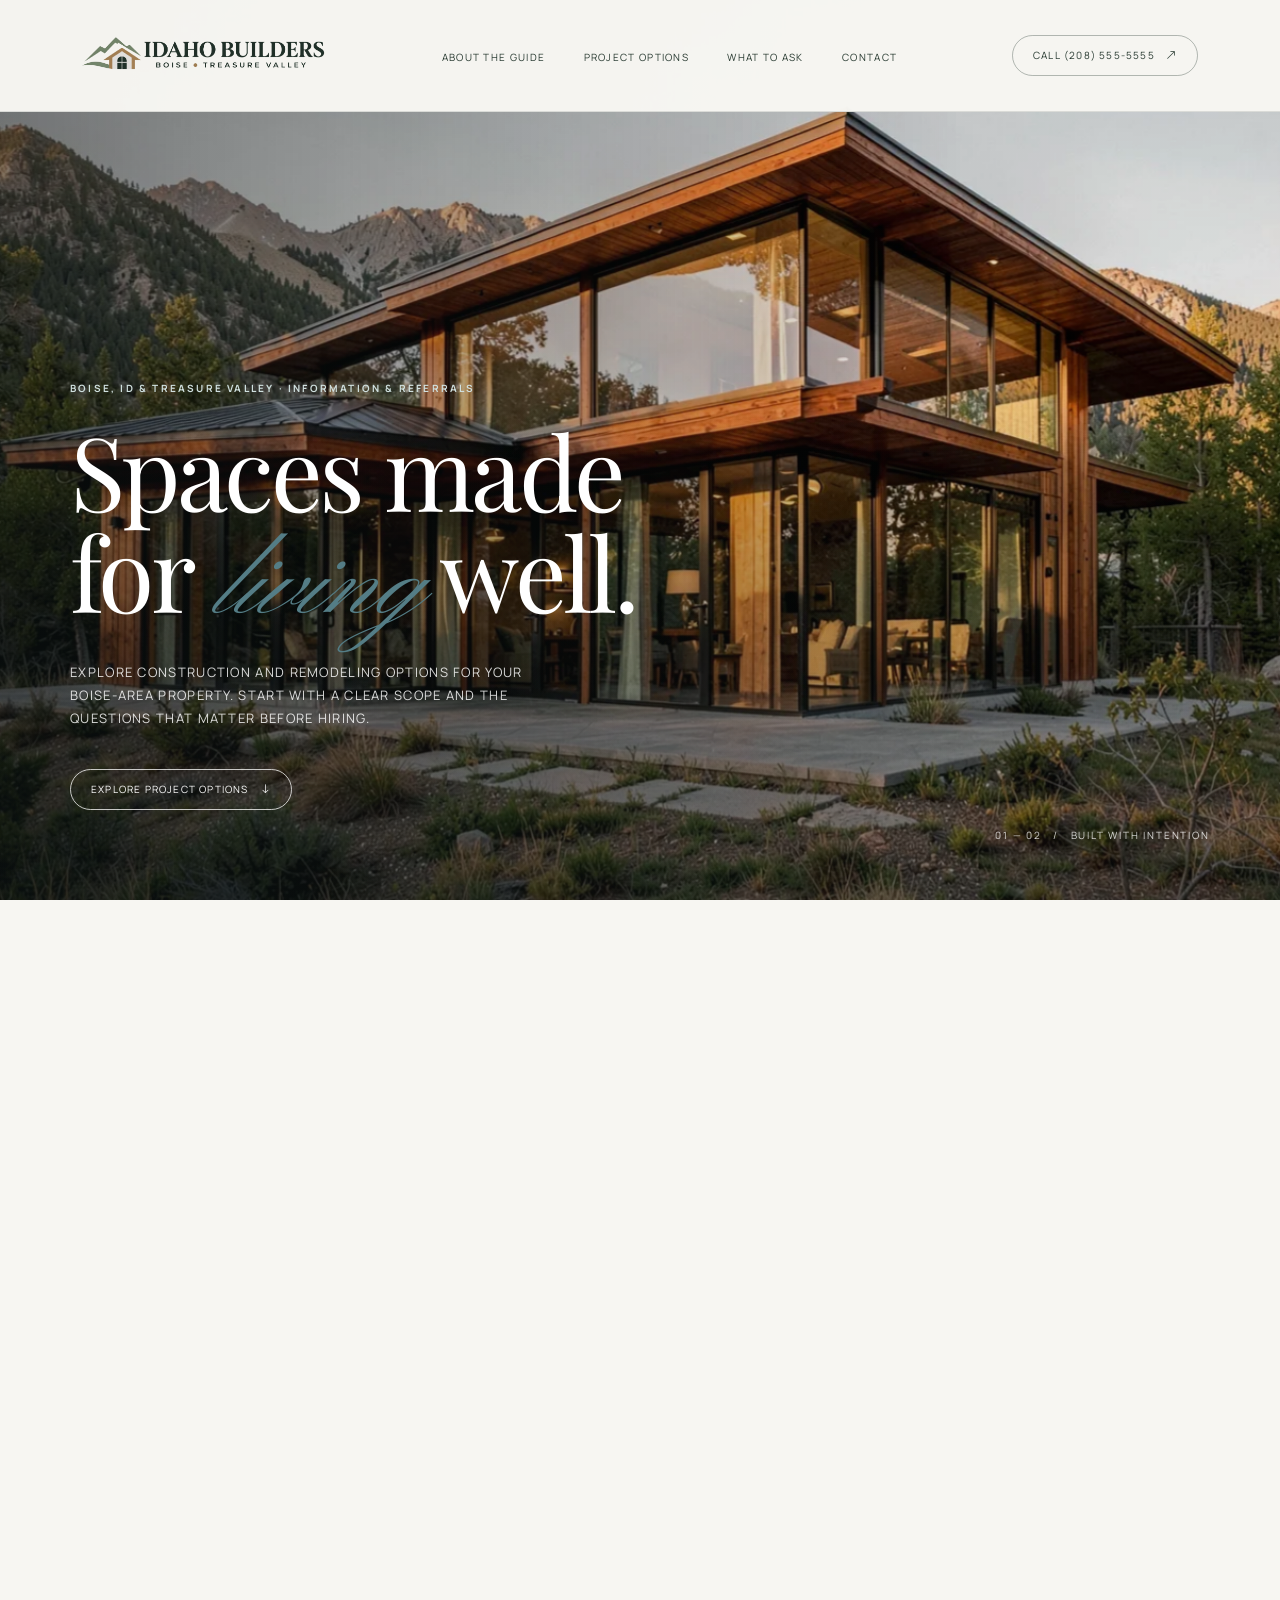
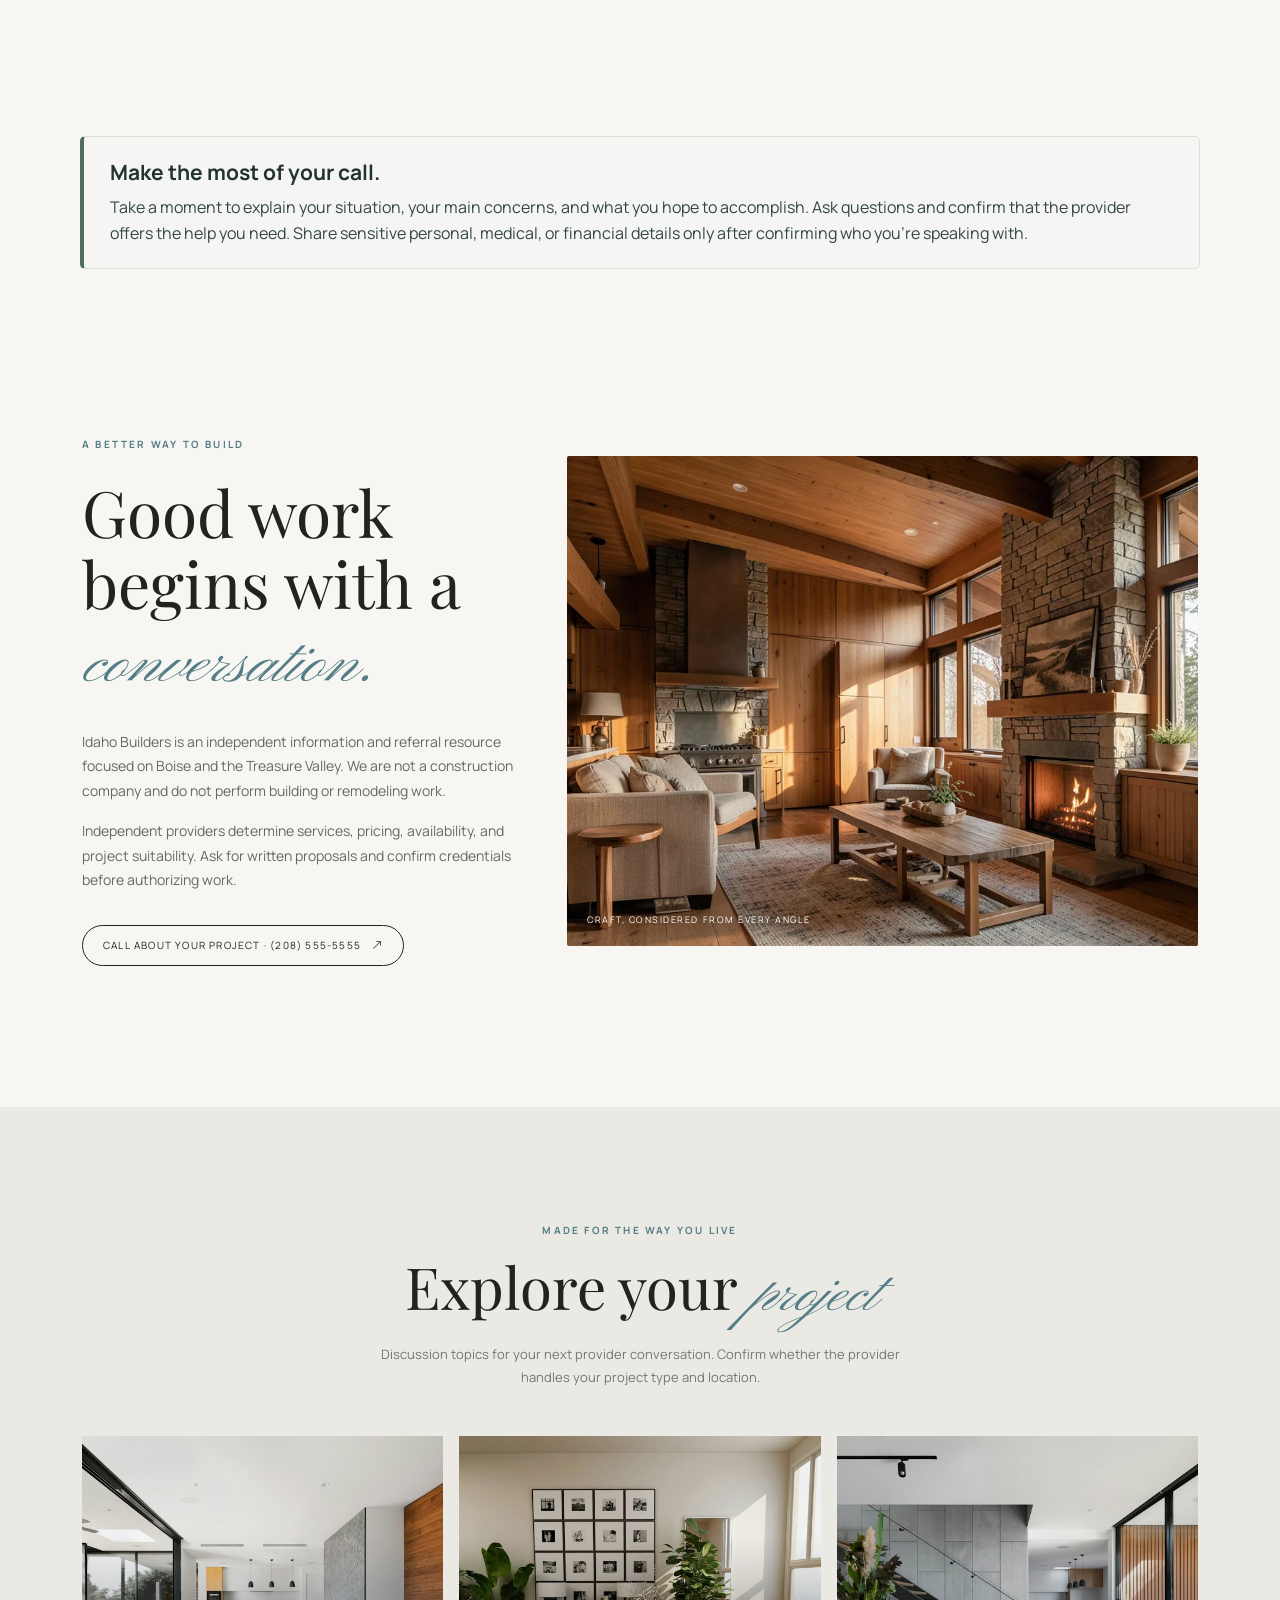
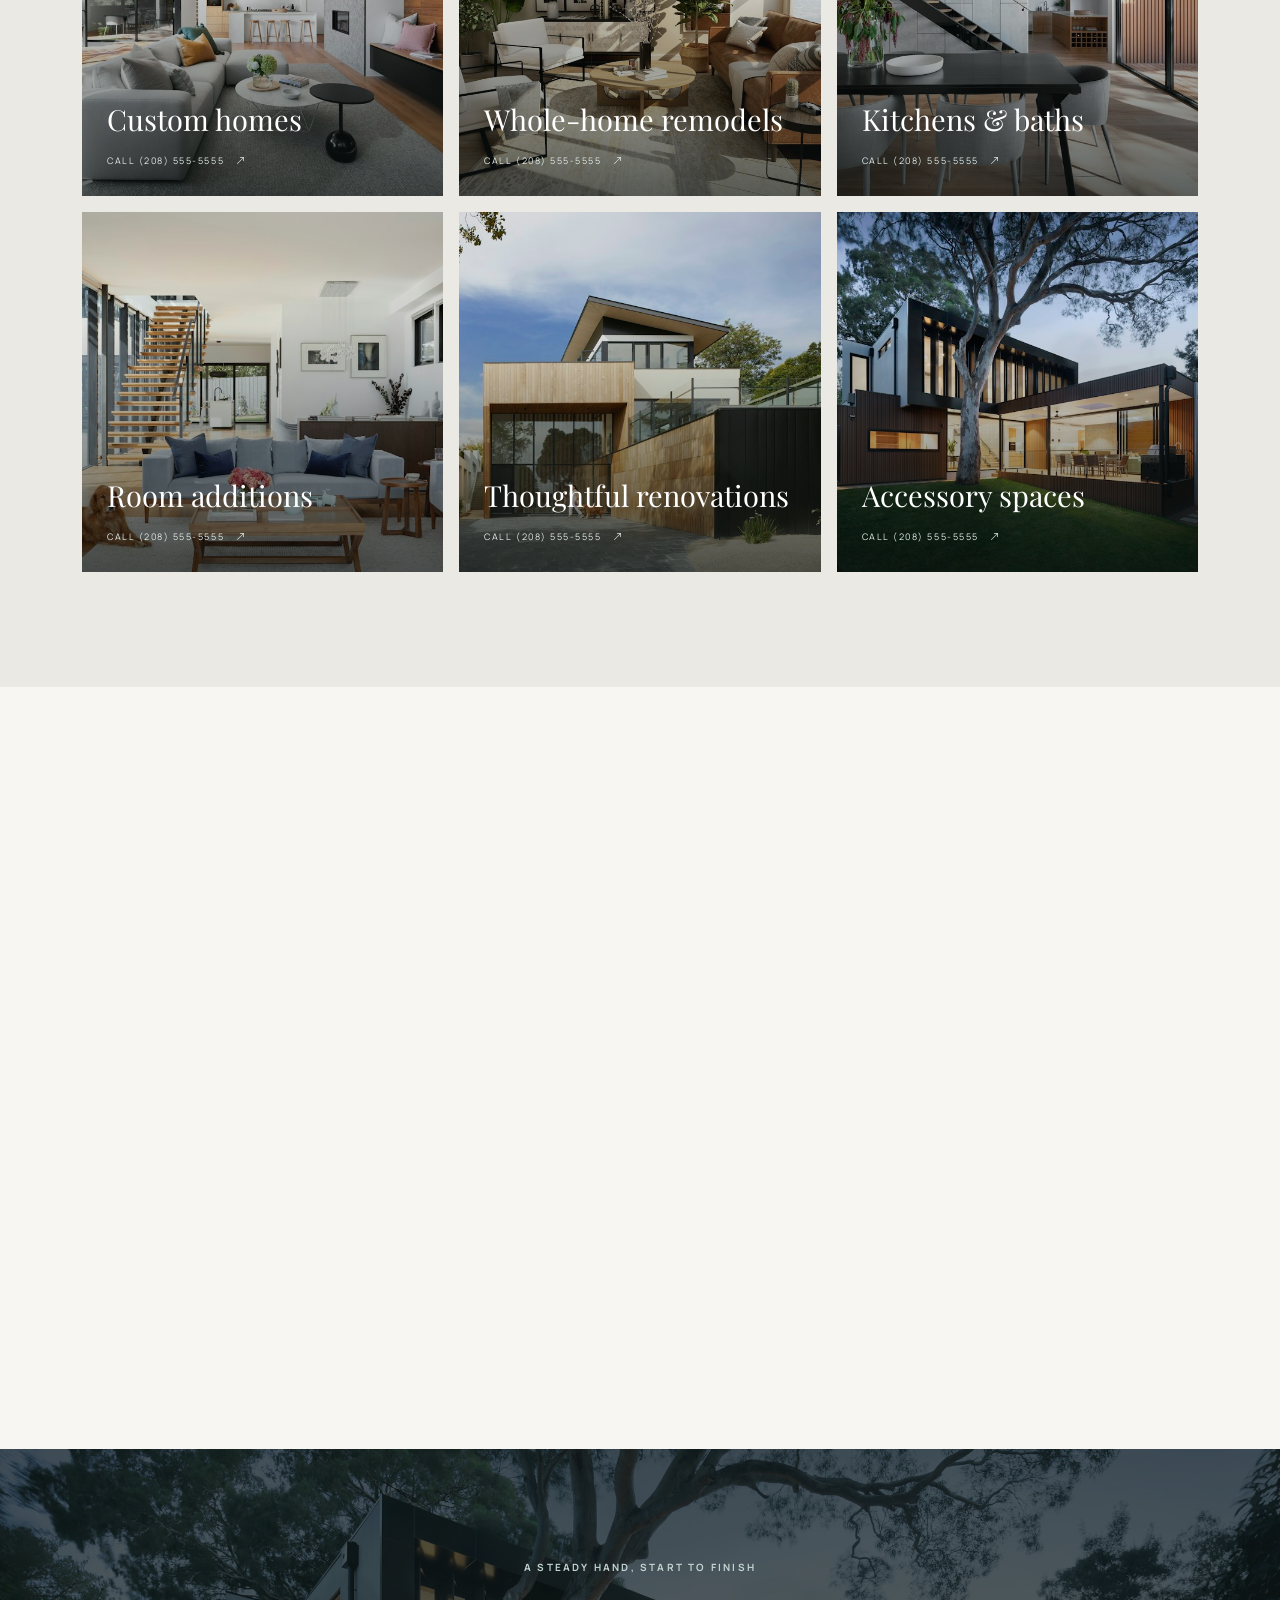
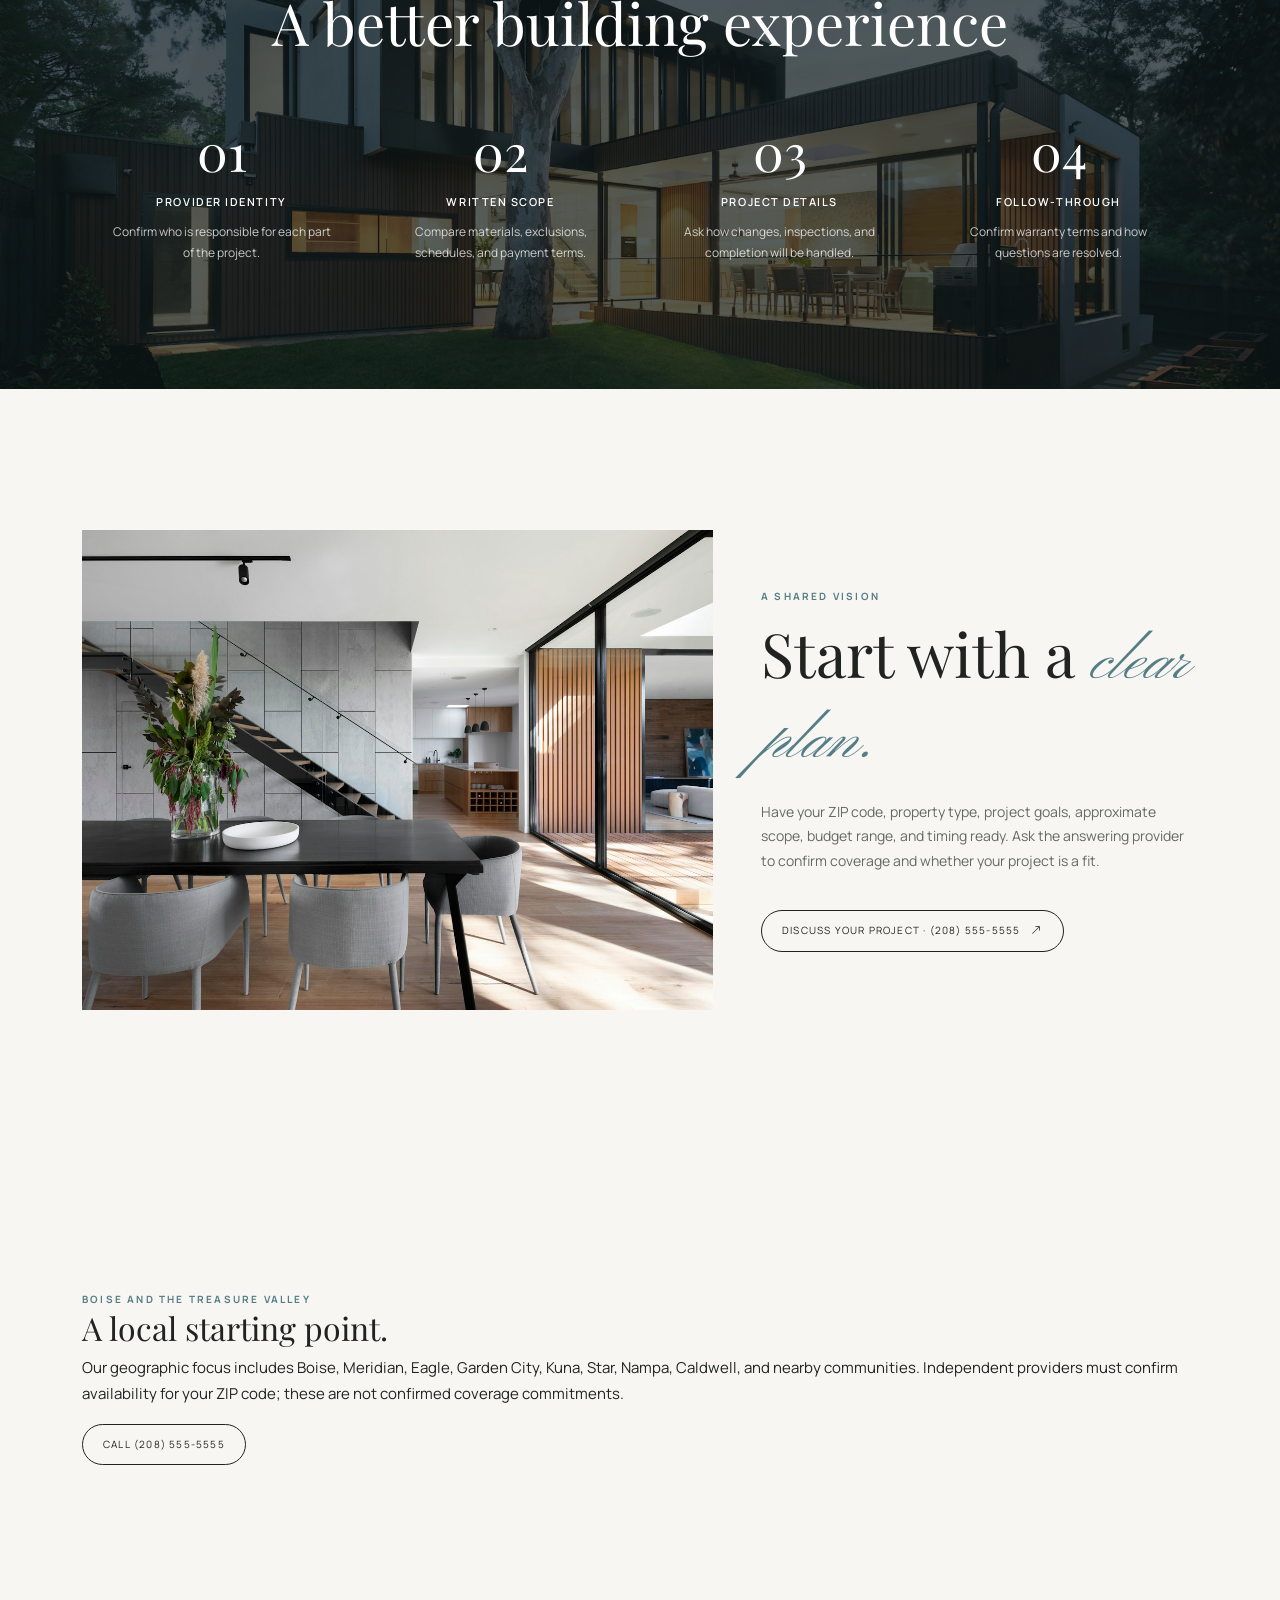
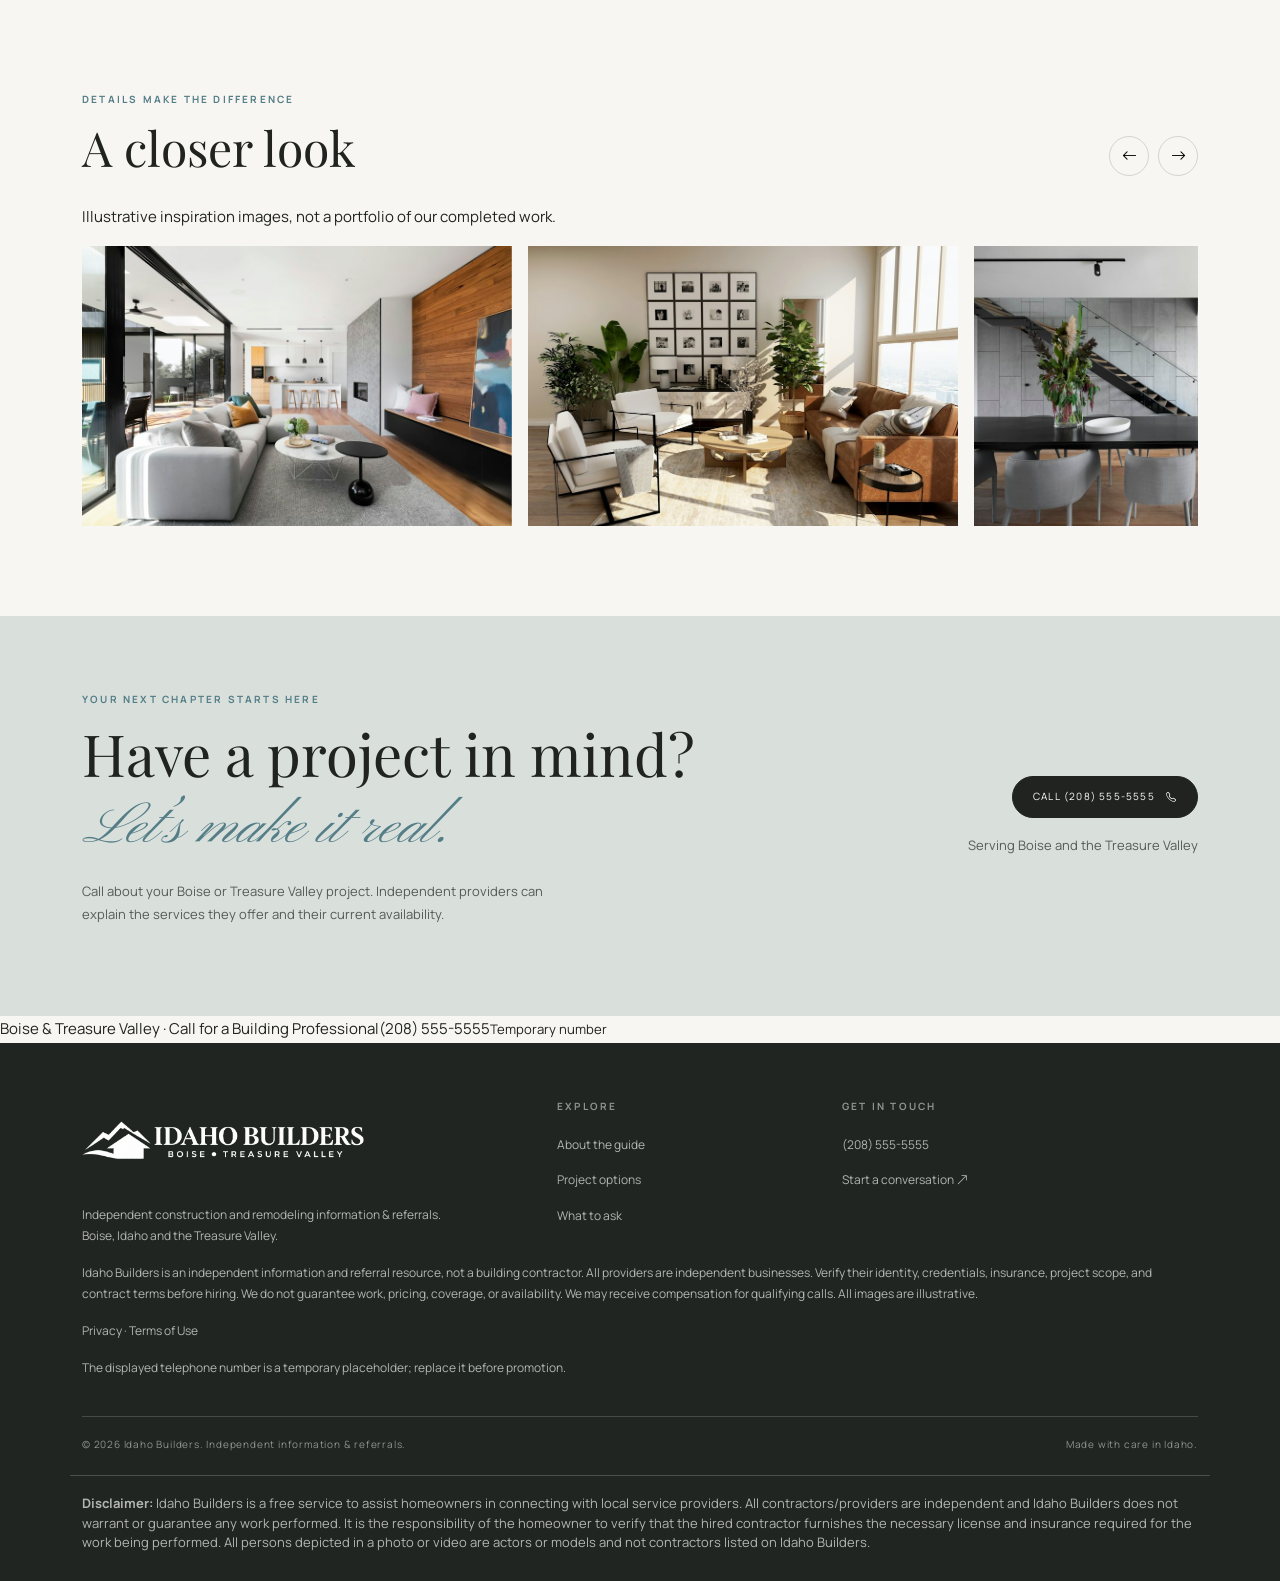
<file: index.html>
<!doctype html>
<html lang="en">
<head>
  <meta charset="utf-8">
  <meta name="viewport" content="width=device-width, initial-scale=1">
  <meta name="theme-color" content="#f7f6f2">
  <title>Boise &amp; Treasure Valley Remodeling Referrals | Idaho Builders</title>
  <meta name="description" content="Independent construction and remodeling information and referrals for Boise and the Treasure Valley. Temporary phone (208) 555-5555.">
  <link rel="preconnect" href="https://fonts.googleapis.com">
  <link rel="preconnect" href="https://fonts.gstatic.com" crossorigin>
  <link href="https://fonts.googleapis.com/css2?family=Manrope:wght@400;500;600;700&family=Playfair+Display:wght@400;500;600&family=Pinyon+Script&display=swap" rel="stylesheet">
  <link rel="stylesheet" href="https://cdn.jsdelivr.net/npm/bootstrap@5.3.3/dist/css/bootstrap.min.css">
  <link rel="stylesheet" href="https://cdn.jsdelivr.net/npm/bootstrap-icons@1.11.3/font/bootstrap-icons.min.css">
  
<link rel="stylesheet" href="css/style.css">
<style id="idaho-builders-logo">
.site-nav,.site-nav.scrolled{background:rgba(247,246,242,.98);color:#26382f;border-bottom:1px solid #26382f22}.site-nav .brand,.site-nav .nav-links a,.site-nav .navbar-toggler,.site-nav .nav-cta{color:#26382f}.brand{flex-shrink:0}.brand-logo{display:block;width:245px;max-width:100%;height:auto}.site-nav .nav-cta{white-space:nowrap;flex-shrink:0;border-color:#26382f55}footer .brand-logo{width:285px;filter:brightness(0) invert(1)}footer .brand{background:transparent;padding:0}.policy-brand{display:inline-block;margin-bottom:30px}.site-nav>.container{gap:16px}
@media(min-width:768px) and (max-width:1199px){.site-nav .brand-logo{width:205px}.site-nav .nav-links{gap:14px}.site-nav .nav-links a{font-size:10px}.site-nav .nav-cta{font-size:12px;padding:10px 12px}}
@media(max-width:767px){.site-nav .brand-logo{width:225px}.site-nav .nav-cta{width:100%;font-size:14px}.site-nav .navbar-toggler{margin-left:auto}}@media(max-width:359px){.site-nav .brand-logo{width:195px}}
</style>
<style id="ppc-disclaimer-style">footer .ppc-disclaimer{margin-top:22px;padding-top:18px;border-top:1px solid #ffffff30;color:#dce3df}footer .ppc-disclaimer p{font-size:13px;line-height:1.5;margin:0}footer.ppc-policy-footer{background:#172d27;padding:28px 0}footer.ppc-policy-footer .ppc-disclaimer{margin-top:0;padding-top:0;border:0}</style><style id="call-preparation-styles">.call-preparation-note{display:block!important;position:relative!important;inset:auto!important;z-index:1;box-sizing:border-box;width:calc(100% - 40px);max-width:1120px;margin:26px auto!important;padding:22px 26px!important;background:#f5f6f3!important;color:#23342f!important;border:1px solid #d7dfd8;border-left:4px solid #526e60;border-radius:5px;text-align:left!important;font-style:normal;letter-spacing:normal!important}.call-preparation-note h2{font-family:inherit!important;font-size:21px!important;font-weight:700!important;line-height:1.3!important;letter-spacing:normal!important;text-transform:none!important;color:#23342f!important;margin:0 0 9px!important;padding:0!important}.call-preparation-note p{font-family:inherit!important;font-size:16px!important;font-weight:400!important;line-height:1.6!important;letter-spacing:normal!important;text-transform:none!important;color:#34463f!important;max-width:none!important;margin:0!important;padding:0!important}@media(max-width:600px){.call-preparation-note{width:calc(100% - 32px);padding:19px 20px!important;margin:20px auto!important}.call-preparation-note h2{font-size:20px!important}}</style></head>
<body>
  <nav class="site-nav navbar navbar-expand-md" aria-label="Main navigation">
    <div class="container">
      <a class="brand" href="#top" aria-label="Idaho Builders home"><img class="brand-logo" src="assets/idaho-builders-logo.png" alt="Idaho Builders — Boise and Treasure Valley" width="949" height="300"></a>
      <button class="navbar-toggler order-3" type="button" data-bs-toggle="collapse" data-bs-target="#mainNav" aria-controls="mainNav" aria-expanded="false" aria-label="Toggle navigation"><i class="bi bi-list"></i></button>
      <div class="collapse navbar-collapse nav-collapse order-4 order-md-2" id="mainNav">
        <ul class="nav-links mx-auto flex-column flex-md-row">
          <li><a href="#about">About the guide</a></li><li><a href="#services">Project options</a></li><li><a href="#difference">What to ask</a></li><li><a href="tel:+12085555555">Contact</a></li>
        </ul>
      </div>
      <a href="tel:+12085555555" class="nav-cta ms-auto ms-md-0 order-2 order-md-3">Call (208) 555-5555 <i class="bi bi-arrow-up-right"></i></a>
    </div>
  </nav>

  <main id="top">
    <section class="hero" aria-label="Idaho Builders introduction">
      <div class="hero-sticky">
        <img class="hero-image" src="assets/img-1.webp" alt="Modern home nestled into the Idaho landscape">
        <img class="hero-image-second" src="assets/img-2.webp" alt="" aria-hidden="true">
        <div class="hero-shade"></div>
        <div class="container hero-content">
          <div>
            <div class="eyebrow">Boise, ID &amp; Treasure Valley · Information &amp; referrals</div>
            <h1>Spaces made<br>for <em class="script">living</em> well.</h1>
            <p class="hero-copy">Explore construction and remodeling options for your Boise-area property. Start with a clear scope and the questions that matter before hiring.</p>
            <a class="button" href="#services">Explore project options <i class="bi bi-arrow-down"></i></a>
          </div>
        </div>
        <div class="hero-index">01 — 02 &nbsp; / &nbsp; BUILT WITH INTENTION</div>
      </div>
    </section><aside class="call-preparation-note" aria-labelledby="call-preparation-title"><h2 id="call-preparation-title">Make the most of your call.</h2><p>Take a moment to explain your situation, your main concerns, and what you hope to accomplish. Ask questions and confirm that the provider offers the help you need. Share sensitive personal, medical, or financial details only after confirming who you’re speaking with.</p></aside>

    <section class="section-pad" id="about">
      <div class="container">
        <div class="row align-items-center g-5">
          <div class="col-lg-5 reveal">
            <div class="eyebrow section-kicker">A better way to build</div>
            <h2 class="intro-title">Good work begins with a <em class="script">conversation.</em></h2>
            <p class="body-copy">Idaho Builders is an independent information and referral resource focused on Boise and the Treasure Valley. We are not a construction company and do not perform building or remodeling work.</p>
            <p class="body-copy">Independent providers determine services, pricing, availability, and project suitability. Ask for written proposals and confirm credentials before authorizing work.</p>
            <a class="button mt-3" href="tel:+12085555555">Call about your project · (208) 555-5555 <i class="bi bi-arrow-up-right"></i></a>
          </div>
          <div class="col-lg-7 reveal">
            <figure class="about-photo mb-0">
              <img src="assets/img-3.webp" alt="Warm, light-filled modern home interior">
              <figcaption class="about-caption">Craft, considered from every angle</figcaption>
            </figure>
          </div>
        </div>
      </div>
    </section>

    <section class="services" id="services">
      <div class="container">
        <div class="section-heading reveal">
          <div class="eyebrow">Made for the way you live</div>
          <h2>Explore your <em class="script">project</em></h2>
          <p>Discussion topics for your next provider conversation. Confirm whether the provider handles your project type and location.</p>
        </div>
        <div class="row g-3">
          <div class="col-md-6 col-lg-4 reveal"><article class="project-card"><img src="assets/img-4.jpg" alt="Contemporary custom home exterior"><div class="card-text"><h3>Custom homes</h3><a href="tel:+12085555555">Call (208) 555-5555 <i class="bi bi-arrow-up-right"></i></a></div></article></div>
          <div class="col-md-6 col-lg-4 reveal"><article class="project-card"><img src="assets/img-5.jpg" alt="Sophisticated remodeled living room"><div class="card-text"><h3>Whole-home remodels</h3><a href="tel:+12085555555">Call (208) 555-5555 <i class="bi bi-arrow-up-right"></i></a></div></article></div>
          <div class="col-md-6 col-lg-4 reveal"><article class="project-card"><img src="assets/img-6.jpg" alt="Bright contemporary kitchen"><div class="card-text"><h3>Kitchens &amp; baths</h3><a href="tel:+12085555555">Call (208) 555-5555 <i class="bi bi-arrow-up-right"></i></a></div></article></div>
          <div class="col-md-6 col-lg-4 reveal"><article class="project-card"><img src="assets/img-7.jpg" alt="Inviting open-plan family room"><div class="card-text"><h3>Room additions</h3><a href="tel:+12085555555">Call (208) 555-5555 <i class="bi bi-arrow-up-right"></i></a></div></article></div>
          <div class="col-md-6 col-lg-4 reveal"><article class="project-card"><img src="assets/img-8.jpg" alt="Quietly luxurious bathroom renovation"><div class="card-text"><h3>Thoughtful renovations</h3><a href="tel:+12085555555">Call (208) 555-5555 <i class="bi bi-arrow-up-right"></i></a></div></article></div>
          <div class="col-md-6 col-lg-4 reveal"><article class="project-card"><img src="assets/img-9.jpg" alt="Modern detached studio and home exterior"><div class="card-text"><h3>Accessory spaces</h3><a href="tel:+12085555555">Call (208) 555-5555 <i class="bi bi-arrow-up-right"></i></a></div></article></div>
        </div>
      </div>
    </section>

    <section class="section-pad" id="difference">
      <div class="container">
        <div class="row why-grid g-5">
          <div class="col-lg-5 reveal">
            <div class="eyebrow">Before choosing a provider</div>
            <h2>Good questions.<br><em class="script">Clear expectations.</em></h2>
            <p class="body-copy">Ask who will manage the project, perform the work, arrange any needed approvals, and handle changes. Request a clear scope, schedule, and payment terms in writing.</p>
            <div class="fine-line"></div>
            <p class="values"><strong>Before hiring:</strong> verify the provider’s identity, relevant credentials and insurance, references, written scope, and contract terms.</p>
          </div>
          <div class="col-lg-7 reveal">
            <div class="wide-photo"><img src="assets/img-10.jpg" alt="Natural materials and carefully crafted details in a remodeled home"></div>
          </div>
        </div>
      </div>
    </section>

    <section class="benefits" aria-labelledby="benefits-title">
      <img class="benefits-bg" src="assets/img-11.jpg" alt="" aria-hidden="true">
      <div class="container">
        <div class="section-heading reveal">
          <div class="eyebrow">A steady hand, start to finish</div>
          <h2 id="benefits-title">A better building experience</h2>
        </div>
        <div class="row g-0">
          <div class="col-6 col-lg-3 reveal"><div class="benefit"><span class="number" data-count="1">01</span><h3>Provider identity</h3><p>Confirm who is responsible for each part of the project.</p></div></div>
          <div class="col-6 col-lg-3 reveal"><div class="benefit"><span class="number" data-count="2">02</span><h3>Written scope</h3><p>Compare materials, exclusions, schedules, and payment terms.</p></div></div>
          <div class="col-6 col-lg-3 reveal"><div class="benefit"><span class="number" data-count="3">03</span><h3>Project details</h3><p>Ask how changes, inspections, and completion will be handled.</p></div></div>
          <div class="col-6 col-lg-3 reveal"><div class="benefit"><span class="number" data-count="4">04</span><h3>Follow-through</h3><p>Confirm warranty terms and how questions are resolved.</p></div></div>
        </div>
      </div>
    </section>

    <section class="section-pad">
      <div class="container">
        <div class="row align-items-center g-5">
          <div class="col-lg-7 reveal"><div class="together-photo"><img src="assets/img-12.jpg" alt="Designed kitchen and gathering space in a completed renovation"></div></div>
          <div class="col-lg-5 reveal together-copy">
            <div class="eyebrow">A shared vision</div>
            <h2>Start with a <em class="script">clear plan.</em></h2>
            <p class="body-copy">Have your ZIP code, property type, project goals, approximate scope, budget range, and timing ready. Ask the answering provider to confirm coverage and whether your project is a fit.</p>
            <a class="button" href="tel:+12085555555">Discuss your project · (208) 555-5555 <i class="bi bi-arrow-up-right"></i></a>
          </div>
        </div>
      </div>
    </section>

    <section class="section-pad local-focus" id="areas"><div class="container"><div class="eyebrow">Boise and the Treasure Valley</div><h2>A local starting point.</h2><p>Our geographic focus includes Boise, Meridian, Eagle, Garden City, Kuna, Star, Nampa, Caldwell, and nearby communities. Independent providers must confirm availability for your ZIP code; these are not confirmed coverage commitments.</p><a class="button" href="tel:+12085555555">Call (208) 555-5555</a></div></section>
    <section class="gallery">
      <div class="container">
        <div class="gallery-head reveal">
          <div><div class="eyebrow">Details make the difference</div><h2 class="serif">A closer look</h2></div>
          <div class="slider-controls"><button type="button" id="gallery-prev" aria-label="Scroll project photos left"><i class="bi bi-arrow-left"></i></button><button type="button" id="gallery-next" aria-label="Scroll project photos right"><i class="bi bi-arrow-right"></i></button></div>
        </div>
        <p class="image-note">Illustrative inspiration images, not a portfolio of our completed work.</p><div class="snap-track reveal" id="gallery-track" aria-label="Project photographs">
          <div class="snap-item"><img src="assets/img-4.jpg" alt="Modern home framed by mature trees"></div>
          <div class="snap-item"><img src="assets/img-5.jpg" alt="Calm living room with layered natural textures"></div>
          <div class="snap-item"><img src="assets/img-6.jpg" alt="Bright contemporary kitchen with warm wood accents"></div>
          <div class="snap-item"><img src="assets/img-8.jpg" alt="Elegant, light-filled bathroom finish"></div>
          <div class="snap-item"><img src="assets/img-9.jpg" alt="Welcoming modern home exterior at dusk"></div>
        </div>
      </div>
    </section>

    <section class="contact-band" id="contact">
      <div class="container">
        <div class="row align-items-center g-4">
          <div class="col-lg-8 reveal">
            <div class="eyebrow">Your next chapter starts here</div>
            <h2>Have a project in mind?<br><em class="script">Let’s make it real.</em></h2>
            <p>Call about your Boise or Treasure Valley project. Independent providers can explain the services they offer and their current availability.</p>
          </div>
          <div class="col-lg-4 text-lg-end reveal"><a class="button" href="tel:+12085555555">Call (208) 555-5555 <i class="bi bi-telephone"></i></a><p class="mt-3 mb-0">Serving Boise and the Treasure Valley</p></div>
        </div>
      </div>
    </section>
  </main><aside class="call-banner"><span>Boise &amp; Treasure Valley · Call for a Building Professional</span><a href="tel:+12085555555">(208) 555-5555</a><small>Temporary number</small></aside>

  <footer>
    <div class="container">
      <div class="row g-4">
        <div class="col-lg-5">
          <a class="brand" href="#top"><img class="brand-logo" src="assets/idaho-builders-logo.png" alt="Idaho Builders — Boise and Treasure Valley" width="949" height="300"></a>
          <p class="mt-3">Independent construction and remodeling information &amp; referrals.<br>Boise, Idaho and the Treasure Valley.</p>
        </div>
        <div class="col-6 col-lg-3">
          <div class="eyebrow text-white-50 mb-3">Explore</div>
          <ul class="footer-links"><li><a href="#about">About the guide</a></li><li><a href="#services">Project options</a></li><li><a href="#difference">What to ask</a></li></ul>
        </div>
        <div class="col-6 col-lg-4">
          <div class="eyebrow text-white-50 mb-3">Get in touch</div>
          <ul class="footer-links"><li><a href="tel:+12085555555">(208) 555-5555</a></li><li><a href="tel:+12085555555">Start a conversation <i class="bi bi-arrow-up-right"></i></a></li></ul>
        </div>
      </div>
      <div class="referral-disclosure"><p>Idaho Builders is an independent information and referral resource, not a building contractor. All providers are independent businesses. Verify their identity, credentials, insurance, project scope, and contract terms before hiring. We do not guarantee work, pricing, coverage, or availability. We may receive compensation for qualifying calls. All images are illustrative.</p><p><a href="privacy.html">Privacy</a> · <a href="terms.html">Terms of Use</a></p><p>The displayed telephone number is a temporary placeholder; replace it before promotion.</p></div><div class="footer-bottom d-flex flex-wrap justify-content-between gap-2"><span>© 2026 Idaho Builders. Independent information &amp; referrals.</span><span>Made with care in Idaho.</span></div>
    </div>
  <div class="container ppc-disclaimer"><p><strong>Disclaimer:</strong> Idaho Builders is a free service to assist homeowners in connecting with local service providers. All contractors/providers are independent and Idaho Builders does not warrant or guarantee any work performed. It is the responsibility of the homeowner to verify that the hired contractor furnishes the necessary license and insurance required for the work being performed. All persons depicted in a photo or video are actors or models and not contractors listed on Idaho Builders.</p></div></footer>
  <script src="https://cdn.jsdelivr.net/npm/bootstrap@5.3.3/dist/js/bootstrap.bundle.min.js"></script>
  <script>
    (function(){
      const reduced=window.matchMedia('(prefers-reduced-motion: reduce)').matches;
      const nav=document.querySelector('.site-nav');
      const hero=document.querySelector('.hero');
      const first=document.querySelector('.hero-image');
      const second=document.querySelector('.hero-image-second');
      let ticking=false;
      function updateScroll(){
        const y=window.scrollY;
        nav.classList.toggle('scrolled',y>25);
        if(!reduced && hero){
          const r=hero.getBoundingClientRect();
          const progress=Math.max(0,Math.min(1,-r.top/(hero.offsetHeight-window.innerHeight)));
          first.style.transform='scale('+(1.06+progress*.12)+')';
          second.style.opacity=Math.max(0,Math.min(1,(progress-.25)*1.8));
        }
        ticking=false;
      }
      window.addEventListener('scroll',function(){if(!ticking){requestAnimationFrame(updateScroll);ticking=true}},{passive:true});
      updateScroll();
      document.body.classList.add('reveal-ready');
      const items=document.querySelectorAll('.reveal');
      if('IntersectionObserver' in window){
        const observer=new IntersectionObserver(entries=>entries.forEach(entry=>{
          if(entry.isIntersecting){entry.target.classList.add('is-visible');observer.unobserve(entry.target)}
        }),{threshold:.12});
        items.forEach(item=>observer.observe(item));
      }else{items.forEach(item=>item.classList.add('is-visible'))}
      const track=document.getElementById('gallery-track');
      document.getElementById('gallery-prev').addEventListener('click',()=>track.scrollBy({left:-track.clientWidth*.8,behavior:reduced?'auto':'smooth'}));
      document.getElementById('gallery-next').addEventListener('click',()=>track.scrollBy({left:track.clientWidth*.8,behavior:reduced?'auto':'smooth'}));
    })();
  </script>
</body>
</html>
</file>
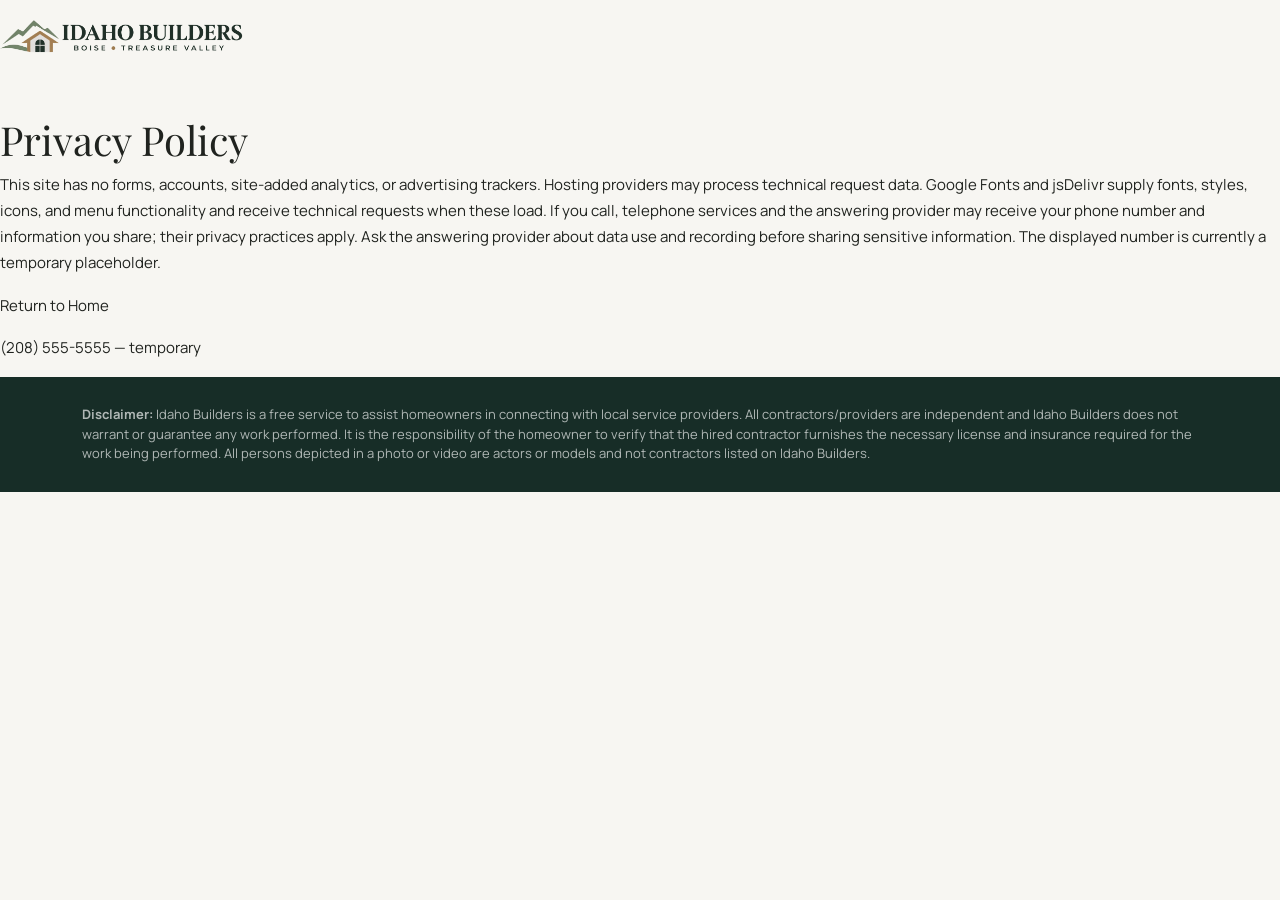
<file: privacy.html>
<!doctype html>
<html lang="en">
<head>
  <meta charset="utf-8">
  <meta name="viewport" content="width=device-width, initial-scale=1">
  <meta name="theme-color" content="#f7f6f2">
  <title>Privacy Policy | Idaho Builders</title>
  <meta name="description" content="Independent construction and remodeling information and referrals for Boise and the Treasure Valley. Temporary phone (208) 555-5555.">
  <link rel="preconnect" href="https://fonts.googleapis.com">
  <link rel="preconnect" href="https://fonts.gstatic.com" crossorigin>
  <link href="https://fonts.googleapis.com/css2?family=Manrope:wght@400;500;600;700&family=Playfair+Display:wght@400;500;600&family=Pinyon+Script&display=swap" rel="stylesheet">
  <link rel="stylesheet" href="https://cdn.jsdelivr.net/npm/bootstrap@5.3.3/dist/css/bootstrap.min.css">
  <link rel="stylesheet" href="https://cdn.jsdelivr.net/npm/bootstrap-icons@1.11.3/font/bootstrap-icons.min.css">
  
<link rel="stylesheet" href="css/style.css">
<style id="idaho-builders-logo">
.site-nav,.site-nav.scrolled{background:rgba(247,246,242,.98);color:#26382f;border-bottom:1px solid #26382f22}.site-nav .brand,.site-nav .nav-links a,.site-nav .navbar-toggler,.site-nav .nav-cta{color:#26382f}.brand{flex-shrink:0}.brand-logo{display:block;width:245px;max-width:100%;height:auto}.site-nav .nav-cta{white-space:nowrap;flex-shrink:0;border-color:#26382f55}footer .brand-logo{width:285px;filter:brightness(0) invert(1)}footer .brand{background:transparent;padding:0}.policy-brand{display:inline-block;margin-bottom:30px}.site-nav>.container{gap:16px}
@media(min-width:768px) and (max-width:1199px){.site-nav .brand-logo{width:205px}.site-nav .nav-links{gap:14px}.site-nav .nav-links a{font-size:10px}.site-nav .nav-cta{font-size:12px;padding:10px 12px}}
@media(max-width:767px){.site-nav .brand-logo{width:225px}.site-nav .nav-cta{width:100%;font-size:14px}.site-nav .navbar-toggler{margin-left:auto}}@media(max-width:359px){.site-nav .brand-logo{width:195px}}
</style>
<style id="ppc-disclaimer-style">footer .ppc-disclaimer{margin-top:22px;padding-top:18px;border-top:1px solid #ffffff30;color:#dce3df}footer .ppc-disclaimer p{font-size:13px;line-height:1.5;margin:0}footer.ppc-policy-footer{background:#172d27;padding:28px 0}footer.ppc-policy-footer .ppc-disclaimer{margin-top:0;padding-top:0;border:0}</style></head>
<body><main class="policy-main"><a class="policy-brand" href="index.html"><img class="brand-logo" src="assets/idaho-builders-logo.png" alt="Idaho Builders — Boise and Treasure Valley" width="949" height="300"></a><h1>Privacy Policy</h1><p>This site has no forms, accounts, site-added analytics, or advertising trackers. Hosting providers may process technical request data. Google Fonts and jsDelivr supply fonts, styles, icons, and menu functionality and receive technical requests when these load. If you call, telephone services and the answering provider may receive your phone number and information you share; their privacy practices apply. Ask the answering provider about data use and recording before sharing sensitive information. The displayed number is currently a temporary placeholder.</p><p><a href="index.html">Return to Home</a></p><p><a href="tel:+12085555555">(208) 555-5555 — temporary</a></p></main><footer class="ppc-policy-footer"><div class="container ppc-disclaimer"><p><strong>Disclaimer:</strong> Idaho Builders is a free service to assist homeowners in connecting with local service providers. All contractors/providers are independent and Idaho Builders does not warrant or guarantee any work performed. It is the responsibility of the homeowner to verify that the hired contractor furnishes the necessary license and insurance required for the work being performed. All persons depicted in a photo or video are actors or models and not contractors listed on Idaho Builders.</p></div></footer></body></html>
</file>
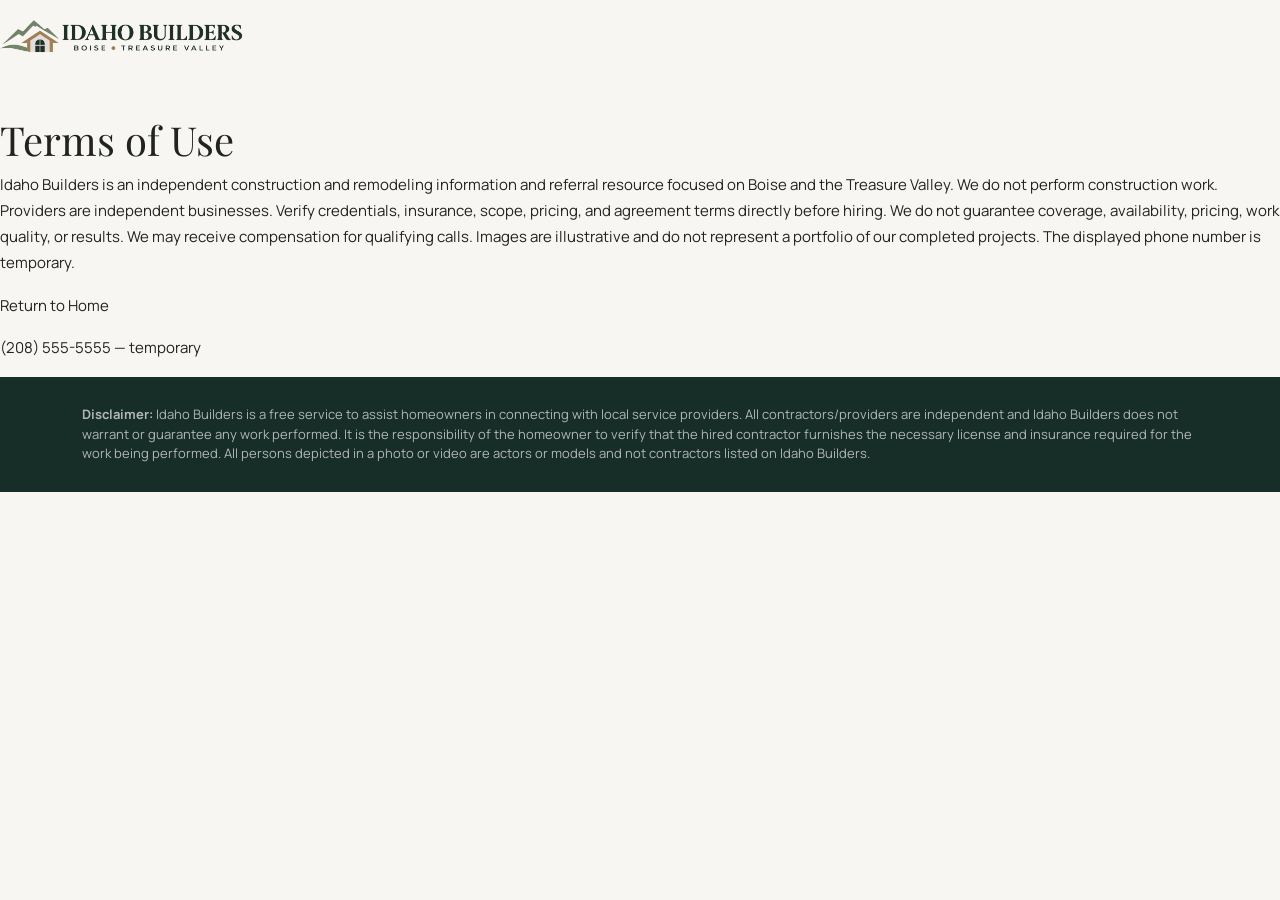
<file: terms.html>
<!doctype html>
<html lang="en">
<head>
  <meta charset="utf-8">
  <meta name="viewport" content="width=device-width, initial-scale=1">
  <meta name="theme-color" content="#f7f6f2">
  <title>Terms of Use | Idaho Builders</title>
  <meta name="description" content="Independent construction and remodeling information and referrals for Boise and the Treasure Valley. Temporary phone (208) 555-5555.">
  <link rel="preconnect" href="https://fonts.googleapis.com">
  <link rel="preconnect" href="https://fonts.gstatic.com" crossorigin>
  <link href="https://fonts.googleapis.com/css2?family=Manrope:wght@400;500;600;700&family=Playfair+Display:wght@400;500;600&family=Pinyon+Script&display=swap" rel="stylesheet">
  <link rel="stylesheet" href="https://cdn.jsdelivr.net/npm/bootstrap@5.3.3/dist/css/bootstrap.min.css">
  <link rel="stylesheet" href="https://cdn.jsdelivr.net/npm/bootstrap-icons@1.11.3/font/bootstrap-icons.min.css">
  
<link rel="stylesheet" href="css/style.css">
<style id="idaho-builders-logo">
.site-nav,.site-nav.scrolled{background:rgba(247,246,242,.98);color:#26382f;border-bottom:1px solid #26382f22}.site-nav .brand,.site-nav .nav-links a,.site-nav .navbar-toggler,.site-nav .nav-cta{color:#26382f}.brand{flex-shrink:0}.brand-logo{display:block;width:245px;max-width:100%;height:auto}.site-nav .nav-cta{white-space:nowrap;flex-shrink:0;border-color:#26382f55}footer .brand-logo{width:285px;filter:brightness(0) invert(1)}footer .brand{background:transparent;padding:0}.policy-brand{display:inline-block;margin-bottom:30px}.site-nav>.container{gap:16px}
@media(min-width:768px) and (max-width:1199px){.site-nav .brand-logo{width:205px}.site-nav .nav-links{gap:14px}.site-nav .nav-links a{font-size:10px}.site-nav .nav-cta{font-size:12px;padding:10px 12px}}
@media(max-width:767px){.site-nav .brand-logo{width:225px}.site-nav .nav-cta{width:100%;font-size:14px}.site-nav .navbar-toggler{margin-left:auto}}@media(max-width:359px){.site-nav .brand-logo{width:195px}}
</style>
<style id="ppc-disclaimer-style">footer .ppc-disclaimer{margin-top:22px;padding-top:18px;border-top:1px solid #ffffff30;color:#dce3df}footer .ppc-disclaimer p{font-size:13px;line-height:1.5;margin:0}footer.ppc-policy-footer{background:#172d27;padding:28px 0}footer.ppc-policy-footer .ppc-disclaimer{margin-top:0;padding-top:0;border:0}</style></head>
<body><main class="policy-main"><a class="policy-brand" href="index.html"><img class="brand-logo" src="assets/idaho-builders-logo.png" alt="Idaho Builders — Boise and Treasure Valley" width="949" height="300"></a><h1>Terms of Use</h1><p>Idaho Builders is an independent construction and remodeling information and referral resource focused on Boise and the Treasure Valley. We do not perform construction work. Providers are independent businesses. Verify credentials, insurance, scope, pricing, and agreement terms directly before hiring. We do not guarantee coverage, availability, pricing, work quality, or results. We may receive compensation for qualifying calls. Images are illustrative and do not represent a portfolio of our completed projects. The displayed phone number is temporary.</p><p><a href="index.html">Return to Home</a></p><p><a href="tel:+12085555555">(208) 555-5555 — temporary</a></p></main><footer class="ppc-policy-footer"><div class="container ppc-disclaimer"><p><strong>Disclaimer:</strong> Idaho Builders is a free service to assist homeowners in connecting with local service providers. All contractors/providers are independent and Idaho Builders does not warrant or guarantee any work performed. It is the responsibility of the homeowner to verify that the hired contractor furnishes the necessary license and insurance required for the work being performed. All persons depicted in a photo or video are actors or models and not contractors listed on Idaho Builders.</p></div></footer></body></html>
</file>
<file: css/style.css>
:root{--ink:#20231f;--paper:#f7f6f2;--white:#fff;--blue:#547d86;--muted:#747771;--line:rgba(32,35,31,.16)}
    *{box-sizing:border-box}
    html{scroll-behavior:smooth;scroll-padding-top:85px}
    body{margin:0;background:var(--paper);color:var(--ink);font-family:Manrope,Arial,sans-serif;font-size:15px;line-height:1.75}
    a{color:inherit;text-decoration:none}
    .serif,h1,h2,h3{font-family:"Playfair Display",Georgia,serif;font-weight:400}
    .eyebrow{font-size:10px;letter-spacing:.22em;text-transform:uppercase;font-weight:700;color:var(--blue)}
    .script{font-family:"Pinyon Script",cursive;text-transform:none;font-weight:400;letter-spacing:0;color:var(--blue)}
    .site-nav{position:fixed;inset:0 0 auto;z-index:20;padding:17px 0;background:rgba(247,246,242,.96);transition:background .35s,backdrop-filter .35s,padding .35s,border-color .35s;border-bottom:1px solid transparent}
    .site-nav.scrolled{background:rgba(247,246,242,.82);backdrop-filter:blur(15px);border-color:var(--line);padding:11px 0}
    .brand{display:flex;align-items:center;gap:11px;font-size:13px;font-weight:700;letter-spacing:.15em;text-transform:uppercase;white-space:nowrap}
    .brand-mark{width:31px;height:31px;border:1px solid var(--blue);display:grid;place-items:center;color:var(--blue);font-family:"Playfair Display",serif;font-size:17px}
    .nav-links{display:flex;justify-content:center;gap:clamp(16px,3vw,42px);list-style:none;margin:0;padding:0}
    .nav-links a{font-size:10px;letter-spacing:.13em;text-transform:uppercase;color:#424640;transition:color .2s}
    .nav-links a:hover{color:var(--blue)}
    .nav-cta,.button{display:inline-flex;align-items:center;justify-content:center;gap:11px;border:1px solid var(--ink);border-radius:40px;padding:11px 20px;font-size:10px;letter-spacing:.12em;text-transform:uppercase;transition:background .25s,color .25s,transform .25s}
    .nav-cta:hover,.button:hover{background:var(--ink);color:white;transform:translateY(-2px)}
    .navbar-toggler{border:0;padding:5px;color:var(--ink);font-size:22px}
    .hero{height:190vh;position:relative}
    .hero-sticky{height:100vh;position:sticky;top:0;overflow:hidden;background:#333}
    .hero-image,.hero-image-second{position:absolute;inset:0;width:100%;height:100%;object-fit:cover;transform:scale(1.06);will-change:transform}
    .hero-image-second{opacity:0;transition:opacity .2s}
    .hero-shade{position:absolute;inset:0;background:linear-gradient(90deg,rgba(13,20,20,.52),rgba(13,20,20,.08) 75%),linear-gradient(0deg,rgba(14,19,18,.43),transparent 55%)}
    .hero-content{position:absolute;inset:0;display:flex;align-items:flex-end;padding:0 0 clamp(68px,10vh,115px);color:#fff}
    .hero-content .eyebrow{color:#d0e0df}
    .hero h1{font-size:clamp(48px,8vw,105px);line-height:.99;letter-spacing:-.035em;max-width:850px;margin:21px 0 22px}
    .hero .hero-copy{font-size:13px;letter-spacing:.1em;text-transform:uppercase;max-width:500px;color:rgba(255,255,255,.83)}
    .hero .button{border-color:rgba(255,255,255,.75);color:white;margin-top:23px}
    .hero .button:hover{background:#fff;color:var(--ink)}
    .hero-index{position:absolute;right:5.5%;bottom:56px;color:rgba(255,255,255,.8);font-size:10px;letter-spacing:.18em}
    .section-pad{padding:clamp(80px,11vw,150px) 0}
    .section-kicker{margin-bottom:22px}
    .intro-title{font-size:clamp(38px,5vw,65px);line-height:1.12;max-width:650px;margin:0 0 27px}
    .body-copy{color:#656962;max-width:510px;font-size:14px}
    .about-photo{height:490px;overflow:hidden;border-radius:2px;position:relative}
    .about-photo img,.project-card img,.wide-photo img,.together-photo img{width:100%;height:100%;object-fit:cover;transition:transform 1.2s cubic-bezier(.2,.7,.2,1)}
    .about-photo:hover img,.project-card:hover img,.wide-photo:hover img{transform:scale(1.045)}
    .about-caption{position:absolute;bottom:19px;left:20px;color:white;font-size:9px;letter-spacing:.17em;text-transform:uppercase}
    .services{background:#eae9e3;padding:clamp(75px,9vw,120px) 0}
    .section-heading{text-align:center;margin:0 auto 47px}
    .section-heading h2{font-size:clamp(37px,5vw,58px);margin:12px 0}
    .section-heading p{color:var(--muted);max-width:530px;margin:0 auto;font-size:13px}
    .project-card{height:360px;position:relative;overflow:hidden;color:#fff;background:#333}
    .project-card:after{content:"";position:absolute;inset:0;background:linear-gradient(0deg,rgba(12,18,17,.68),rgba(12,18,17,.04) 72%)}
    .project-card .card-text{position:absolute;z-index:1;left:25px;right:22px;bottom:24px}
    .project-card h3{font-size:29px;margin:0 0 9px}
    .project-card a{font-size:9px;letter-spacing:.17em;text-transform:uppercase;color:#e1ece8}
    .project-card a i{margin-left:8px}
    .why-grid{align-items:center}
    .why-grid h2{font-size:clamp(40px,5vw,65px);line-height:1.1;margin:14px 0 23px}
    .why-grid .body-copy{max-width:510px}
    .fine-line{height:1px;background:var(--line);margin:25px 0}
    .values{font-size:13px;color:#656962}
    .values strong{color:var(--ink);font-weight:600}
    .wide-photo{height:480px;overflow:hidden;border-radius:2px}
    .benefits{position:relative;padding:110px 0;color:#fff;overflow:hidden}
    .benefits-bg{position:absolute;inset:0;width:100%;height:100%;object-fit:cover}
    .benefits:after{content:"";position:absolute;inset:0;background:rgba(17,27,27,.7)}
    .benefits .container{position:relative;z-index:1}
    .benefits .section-heading{margin-bottom:58px}
    .benefits .section-heading .eyebrow{color:#c0d4d1}
    .benefits .section-heading h2{color:#fff}
    .benefit{padding:10px 22px 16px;text-align:center;border-right:1px solid rgba(255,255,255,.35);height:100%}
    .benefit:last-child{border:0}
    .benefit .number{font:400 clamp(34px,4vw,52px)/1 "Playfair Display",serif;display:block;margin-bottom:17px}
    .benefit h3{font:600 11px Manrope,sans-serif;letter-spacing:.14em;text-transform:uppercase;margin:0 0 12px}
    .benefit p{font-size:12px;color:rgba(255,255,255,.76);margin:0 auto;max-width:220px}
    .together-photo{height:480px;overflow:hidden}
    .together-copy h2{font-size:clamp(40px,5vw,61px);line-height:1.1;margin:14px 0 24px}
    .together-copy .button{margin-top:21px}
    .reviews{background:#eae9e3;text-align:center}
    .reviews blockquote{font:400 clamp(23px,3vw,36px)/1.5 "Playfair Display",serif;max-width:850px;margin:0 auto 26px}
    .stars{color:#b18a4b;letter-spacing:.2em;font-size:13px;margin:28px 0}
    .reviewer{font-size:10px;text-transform:uppercase;letter-spacing:.18em}
    .review-controls{display:flex;justify-content:center;gap:12px;margin-top:32px}
    .review-controls button,.slider-controls button{width:40px;height:40px;border:1px solid var(--line);border-radius:50%;background:transparent;transition:.2s}
    .review-controls button:hover,.slider-controls button:hover{background:var(--ink);color:white}
    .gallery{padding:85px 0}
    .gallery-head{display:flex;justify-content:space-between;align-items:end;margin-bottom:28px}
    .gallery-head h2{font-size:clamp(34px,4vw,48px);margin:10px 0 0}
    .slider-controls{display:flex;gap:9px}
    .snap-track{display:flex;gap:16px;overflow-x:auto;scroll-snap-type:x mandatory;scrollbar-width:none;padding-bottom:5px}
    .snap-track::-webkit-scrollbar{display:none}
    .snap-item{flex:0 0 min(38vw,430px);height:280px;scroll-snap-align:start;overflow:hidden}
    .snap-item img{width:100%;height:100%;object-fit:cover;transition:transform .8s}
    .snap-item:hover img{transform:scale(1.04)}
    .contact-band{background:#d9e0dc;padding:75px 0}
    .contact-band h2{font-size:clamp(35px,5vw,58px);line-height:1.13;margin:12px 0 18px}
    .contact-band p{color:#545b56;max-width:480px;font-size:13px}
    .contact-band .button{background:var(--ink);color:white}
    .contact-band .button:hover{background:transparent;color:var(--ink)}
    footer{background:#202522;color:#e8e8e2;padding:55px 0 28px}
    footer .brand{color:white}
    footer p,footer a{color:rgba(255,255,255,.66);font-size:12px}
    footer a:hover{color:white}
    .footer-links{list-style:none;padding:0;margin:0;display:grid;gap:9px}
    .footer-bottom{border-top:1px solid rgba(255,255,255,.17);margin-top:38px;padding-top:19px;color:rgba(255,255,255,.5);font-size:10px;letter-spacing:.08em}
    .reveal-ready .reveal{opacity:0;transform:translateY(24px);transition:opacity .8s ease,transform .8s ease}
    .reveal-ready .reveal.is-visible{opacity:1;transform:none}
    @media(max-width:767.98px){
      .site-nav{padding:12px 0}.nav-links{gap:0;padding:15px 20px 22px}.nav-links li{padding:8px 0}.nav-links a{font-size:11px}
      .nav-collapse{background:rgba(247,246,242,.98);padding:4px 0 0}
      .nav-cta{padding:9px 13px;font-size:9px}
      .hero{height:150vh}.hero-content{padding-bottom:78px}.hero h1{font-size:clamp(47px,14vw,76px)}
      .hero-index{bottom:27px}.about-photo{height:360px;margin-top:32px}
      .project-card{height:310px}.benefits{padding:82px 0}
      .benefit{border-right:0;border-bottom:1px solid rgba(255,255,255,.3);padding:23px 12px}
      .wide-photo,.together-photo{height:350px}.together-copy{padding-top:35px}
      .snap-item{flex-basis:82vw;height:240px}
      .gallery-head{align-items:center}.contact-band .button{margin-top:22px}
    }
    @media(prefers-reduced-motion:reduce){html{scroll-behavior:auto}*,*:before,*:after{animation-duration:.01ms!important;animation-iteration-count:1!important;transition-duration:.01ms!important}.hero-image{transform:none!important}.reveal-ready .reveal{opacity:1;transform:none}}
</file>
